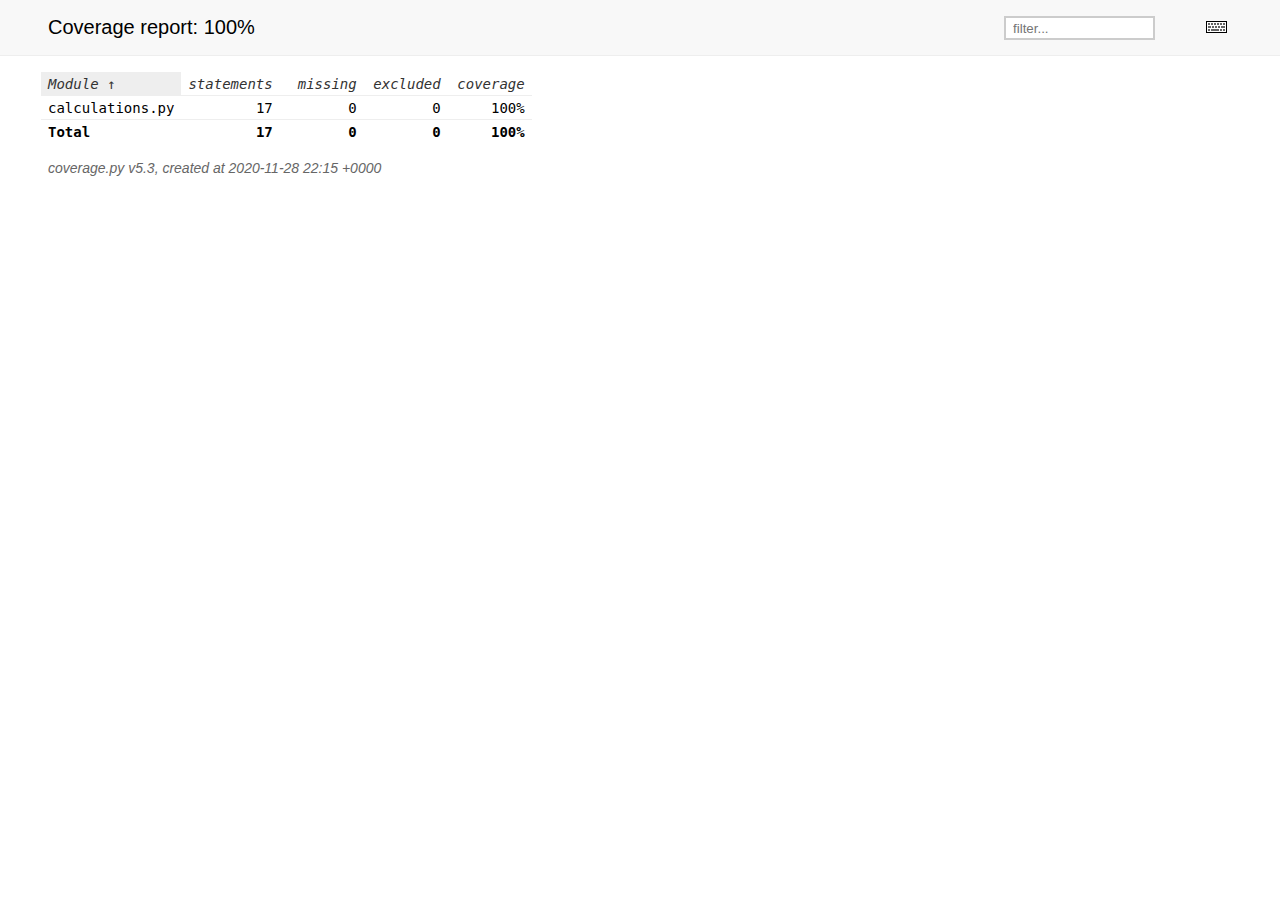
<file: htmlcov/index.html>
<!DOCTYPE html>
<html>
<head>
    <meta http-equiv="Content-Type" content="text/html; charset=utf-8">
    <title>Coverage report</title>
    <link rel="stylesheet" href="style.css" type="text/css">
    <script type="text/javascript" src="jquery.min.js"></script>
    <script type="text/javascript" src="jquery.ba-throttle-debounce.min.js"></script>
    <script type="text/javascript" src="jquery.tablesorter.min.js"></script>
    <script type="text/javascript" src="jquery.hotkeys.js"></script>
    <script type="text/javascript" src="coverage_html.js"></script>
    <script type="text/javascript">
        jQuery(document).ready(coverage.index_ready);
    </script>
</head>
<body class="indexfile">
<div id="header">
    <div class="content">
        <h1>Coverage report:
            <span class="pc_cov">100%</span>
        </h1>
        <img id="keyboard_icon" src="keybd_closed.png" alt="Show keyboard shortcuts" />
        <form id="filter_container">
            <input id="filter" type="text" value="" placeholder="filter..." />
        </form>
    </div>
</div>
<div class="help_panel">
    <img id="panel_icon" src="keybd_open.png" alt="Hide keyboard shortcuts" />
    <p class="legend">Hot-keys on this page</p>
    <div>
    <p class="keyhelp">
        <span class="key">n</span>
        <span class="key">s</span>
        <span class="key">m</span>
        <span class="key">x</span>
        <span class="key">c</span> &nbsp; change column sorting
    </p>
    </div>
</div>
<div id="index">
    <table class="index">
        <thead>
            <tr class="tablehead" title="Click to sort">
                <th class="name left headerSortDown shortkey_n">Module</th>
                <th class="shortkey_s">statements</th>
                <th class="shortkey_m">missing</th>
                <th class="shortkey_x">excluded</th>
                <th class="right shortkey_c">coverage</th>
            </tr>
        </thead>
        <tfoot>
            <tr class="total">
                <td class="name left">Total</td>
                <td>17</td>
                <td>0</td>
                <td>0</td>
                <td class="right" data-ratio="17 17">100%</td>
            </tr>
        </tfoot>
        <tbody>
            <tr class="file">
                <td class="name left"><a href="calculations_py.html">calculations.py</a></td>
                <td>17</td>
                <td>0</td>
                <td>0</td>
                <td class="right" data-ratio="17 17">100%</td>
            </tr>
        </tbody>
    </table>
    <p id="no_rows">
        No items found using the specified filter.
    </p>
</div>
<div id="footer">
    <div class="content">
        <p>
            <a class="nav" href="https://coverage.readthedocs.io">coverage.py v5.3</a>,
            created at 2020-11-28 22:15 +0000
        </p>
    </div>
</div>
</body>
</html>
</file>
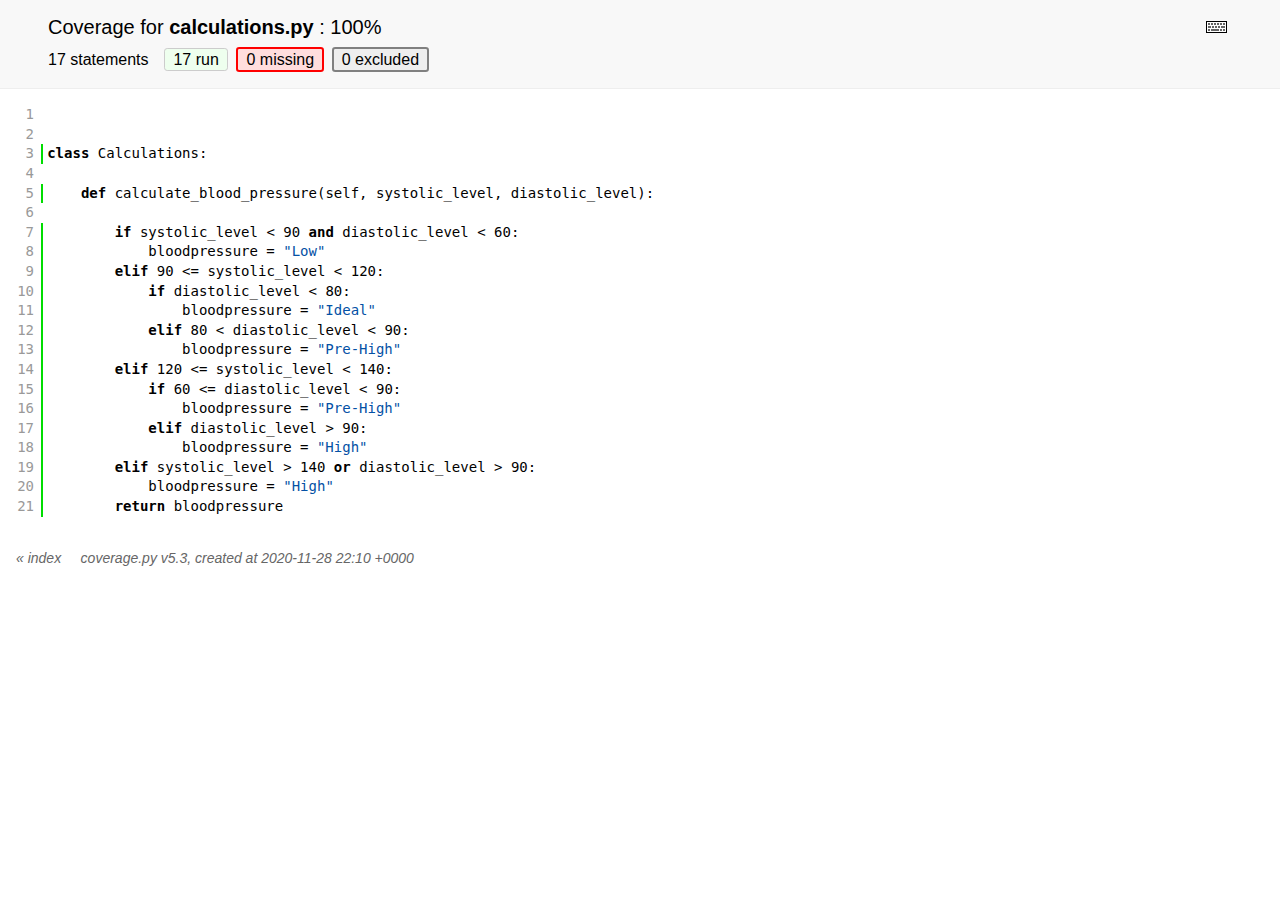
<file: htmlcov/calculations_py.html>
<!DOCTYPE html>
<html>
<head>
    <meta http-equiv="Content-Type" content="text/html; charset=utf-8">
    <meta http-equiv="X-UA-Compatible" content="IE=emulateIE7" />
    <title>Coverage for calculations.py: 100%</title>
    <link rel="stylesheet" href="style.css" type="text/css">
    <script type="text/javascript" src="jquery.min.js"></script>
    <script type="text/javascript" src="jquery.hotkeys.js"></script>
    <script type="text/javascript" src="jquery.isonscreen.js"></script>
    <script type="text/javascript" src="coverage_html.js"></script>
    <script type="text/javascript">
        jQuery(document).ready(coverage.pyfile_ready);
    </script>
</head>
<body class="pyfile">
<div id="header">
    <div class="content">
        <h1>Coverage for <b>calculations.py</b> :
            <span class="pc_cov">100%</span>
        </h1>
        <img id="keyboard_icon" src="keybd_closed.png" alt="Show keyboard shortcuts" />
        <h2 class="stats">
            17 statements &nbsp;
            <button type="button" class="run shortkey_r button_toggle_run" title="Toggle lines run">17 run</button>
            <button type="button" class="mis show_mis shortkey_m button_toggle_mis" title="Toggle lines missing">0 missing</button>
            <button type="button" class="exc show_exc shortkey_x button_toggle_exc" title="Toggle lines excluded">0 excluded</button>
        </h2>
    </div>
</div>
<div class="help_panel">
    <img id="panel_icon" src="keybd_open.png" alt="Hide keyboard shortcuts" />
    <p class="legend">Hot-keys on this page</p>
    <div>
    <p class="keyhelp">
        <span class="key">r</span>
        <span class="key">m</span>
        <span class="key">x</span>
        <span class="key">p</span> &nbsp; toggle line displays
    </p>
    <p class="keyhelp">
        <span class="key">j</span>
        <span class="key">k</span> &nbsp; next/prev highlighted chunk
    </p>
    <p class="keyhelp">
        <span class="key">0</span> &nbsp; (zero) top of page
    </p>
    <p class="keyhelp">
        <span class="key">1</span> &nbsp; (one) first highlighted chunk
    </p>
    </div>
</div>
<div id="source">
    <p id="t1" class="pln"><span class="n"><a href="#t1">1</a></span><span class="t">&nbsp;</span><span class="r"></span></p>
    <p id="t2" class="pln"><span class="n"><a href="#t2">2</a></span><span class="t">&nbsp;</span><span class="r"></span></p>
    <p id="t3" class="run"><span class="n"><a href="#t3">3</a></span><span class="t"><span class="key">class</span> <span class="nam">Calculations</span><span class="op">:</span>&nbsp;</span><span class="r"></span></p>
    <p id="t4" class="pln"><span class="n"><a href="#t4">4</a></span><span class="t">&nbsp;</span><span class="r"></span></p>
    <p id="t5" class="run"><span class="n"><a href="#t5">5</a></span><span class="t">    <span class="key">def</span> <span class="nam">calculate_blood_pressure</span><span class="op">(</span><span class="nam">self</span><span class="op">,</span> <span class="nam">systolic_level</span><span class="op">,</span> <span class="nam">diastolic_level</span><span class="op">)</span><span class="op">:</span>&nbsp;</span><span class="r"></span></p>
    <p id="t6" class="pln"><span class="n"><a href="#t6">6</a></span><span class="t">&nbsp;</span><span class="r"></span></p>
    <p id="t7" class="run"><span class="n"><a href="#t7">7</a></span><span class="t">        <span class="key">if</span> <span class="nam">systolic_level</span> <span class="op">&lt;</span> <span class="num">90</span> <span class="key">and</span> <span class="nam">diastolic_level</span> <span class="op">&lt;</span> <span class="num">60</span><span class="op">:</span>&nbsp;</span><span class="r"></span></p>
    <p id="t8" class="run"><span class="n"><a href="#t8">8</a></span><span class="t">            <span class="nam">bloodpressure</span> <span class="op">=</span> <span class="str">"Low"</span>&nbsp;</span><span class="r"></span></p>
    <p id="t9" class="run"><span class="n"><a href="#t9">9</a></span><span class="t">        <span class="key">elif</span> <span class="num">90</span> <span class="op">&lt;=</span> <span class="nam">systolic_level</span> <span class="op">&lt;</span> <span class="num">120</span><span class="op">:</span>&nbsp;</span><span class="r"></span></p>
    <p id="t10" class="run"><span class="n"><a href="#t10">10</a></span><span class="t">            <span class="key">if</span> <span class="nam">diastolic_level</span> <span class="op">&lt;</span> <span class="num">80</span><span class="op">:</span>&nbsp;</span><span class="r"></span></p>
    <p id="t11" class="run"><span class="n"><a href="#t11">11</a></span><span class="t">                <span class="nam">bloodpressure</span> <span class="op">=</span> <span class="str">"Ideal"</span>&nbsp;</span><span class="r"></span></p>
    <p id="t12" class="run"><span class="n"><a href="#t12">12</a></span><span class="t">            <span class="key">elif</span> <span class="num">80</span> <span class="op">&lt;</span> <span class="nam">diastolic_level</span> <span class="op">&lt;</span> <span class="num">90</span><span class="op">:</span>&nbsp;</span><span class="r"></span></p>
    <p id="t13" class="run"><span class="n"><a href="#t13">13</a></span><span class="t">                <span class="nam">bloodpressure</span> <span class="op">=</span> <span class="str">"Pre-High"</span>&nbsp;</span><span class="r"></span></p>
    <p id="t14" class="run"><span class="n"><a href="#t14">14</a></span><span class="t">        <span class="key">elif</span> <span class="num">120</span> <span class="op">&lt;=</span> <span class="nam">systolic_level</span> <span class="op">&lt;</span> <span class="num">140</span><span class="op">:</span>&nbsp;</span><span class="r"></span></p>
    <p id="t15" class="run"><span class="n"><a href="#t15">15</a></span><span class="t">            <span class="key">if</span> <span class="num">60</span> <span class="op">&lt;=</span> <span class="nam">diastolic_level</span> <span class="op">&lt;</span> <span class="num">90</span><span class="op">:</span>&nbsp;</span><span class="r"></span></p>
    <p id="t16" class="run"><span class="n"><a href="#t16">16</a></span><span class="t">                <span class="nam">bloodpressure</span> <span class="op">=</span> <span class="str">"Pre-High"</span>&nbsp;</span><span class="r"></span></p>
    <p id="t17" class="run"><span class="n"><a href="#t17">17</a></span><span class="t">            <span class="key">elif</span> <span class="nam">diastolic_level</span> <span class="op">></span> <span class="num">90</span><span class="op">:</span>&nbsp;</span><span class="r"></span></p>
    <p id="t18" class="run"><span class="n"><a href="#t18">18</a></span><span class="t">                <span class="nam">bloodpressure</span> <span class="op">=</span> <span class="str">"High"</span>&nbsp;</span><span class="r"></span></p>
    <p id="t19" class="run"><span class="n"><a href="#t19">19</a></span><span class="t">        <span class="key">elif</span> <span class="nam">systolic_level</span> <span class="op">></span> <span class="num">140</span> <span class="key">or</span> <span class="nam">diastolic_level</span> <span class="op">></span> <span class="num">90</span><span class="op">:</span>&nbsp;</span><span class="r"></span></p>
    <p id="t20" class="run"><span class="n"><a href="#t20">20</a></span><span class="t">            <span class="nam">bloodpressure</span> <span class="op">=</span> <span class="str">"High"</span>&nbsp;</span><span class="r"></span></p>
    <p id="t21" class="run"><span class="n"><a href="#t21">21</a></span><span class="t">        <span class="key">return</span> <span class="nam">bloodpressure</span>&nbsp;</span><span class="r"></span></p>
</div>
<div id="footer">
    <div class="content">
        <p>
            <a class="nav" href="index.html">&#xab; index</a> &nbsp; &nbsp; <a class="nav" href="https://coverage.readthedocs.io">coverage.py v5.3</a>,
            created at 2020-11-28 22:10 +0000
        </p>
    </div>
</div>
</body>
</html>
</file>
<file: htmlcov/style.css>
@charset "UTF-8";
/* Licensed under the Apache License: http://www.apache.org/licenses/LICENSE-2.0 */
/* For details: https://github.com/nedbat/coveragepy/blob/master/NOTICE.txt */
/* Don't edit this .css file. Edit the .scss file instead! */
html, body, h1, h2, h3, p, table, td, th { margin: 0; padding: 0; border: 0; font-weight: inherit; font-style: inherit; font-size: 100%; font-family: inherit; vertical-align: baseline; }

body { font-family: -apple-system, BlinkMacSystemFont, "Segoe UI", Roboto, Ubuntu, Cantarell, "Helvetica Neue", sans-serif; font-size: 1em; background: #fff; color: #000; }

@media (prefers-color-scheme: dark) { body { background: #1e1e1e; } }

@media (prefers-color-scheme: dark) { body { color: #eee; } }

html > body { font-size: 16px; }

a:active, a:focus { outline: 2px dashed #007acc; }

p { font-size: .875em; line-height: 1.4em; }

table { border-collapse: collapse; }

td { vertical-align: top; }

table tr.hidden { display: none !important; }

p#no_rows { display: none; font-size: 1.2em; }

a.nav { text-decoration: none; color: inherit; }

a.nav:hover { text-decoration: underline; color: inherit; }

#header { background: #f8f8f8; width: 100%; border-bottom: 1px solid #eee; }

@media (prefers-color-scheme: dark) { #header { background: black; } }

@media (prefers-color-scheme: dark) { #header { border-color: #333; } }

.indexfile #footer { margin: 1rem 3rem; }

.pyfile #footer { margin: 1rem 1rem; }

#footer .content { padding: 0; color: #666; font-style: italic; }

@media (prefers-color-scheme: dark) { #footer .content { color: #aaa; } }

#index { margin: 1rem 0 0 3rem; }

#header .content { padding: 1rem 3rem; }

h1 { font-size: 1.25em; display: inline-block; }

#filter_container { float: right; margin: 0 2em 0 0; }

#filter_container input { width: 10em; padding: 0.2em 0.5em; border: 2px solid #ccc; background: #fff; color: #000; }

@media (prefers-color-scheme: dark) { #filter_container input { border-color: #444; } }

@media (prefers-color-scheme: dark) { #filter_container input { background: #1e1e1e; } }

@media (prefers-color-scheme: dark) { #filter_container input { color: #eee; } }

#filter_container input:focus { border-color: #007acc; }

h2.stats { margin-top: .5em; font-size: 1em; }

.stats button { font-family: inherit; font-size: inherit; border: 1px solid; border-radius: .2em; color: inherit; padding: .1em .5em; margin: 1px calc(.1em + 1px); cursor: pointer; border-color: #ccc; }

@media (prefers-color-scheme: dark) { .stats button { border-color: #444; } }

.stats button:active, .stats button:focus { outline: 2px dashed #007acc; }

.stats button:active, .stats button:focus { outline: 2px dashed #007acc; }

.stats button.run { background: #eeffee; }

@media (prefers-color-scheme: dark) { .stats button.run { background: #373d29; } }

.stats button.run.show_run { background: #dfd; border: 2px solid #00dd00; margin: 0 .1em; }

@media (prefers-color-scheme: dark) { .stats button.run.show_run { background: #373d29; } }

.stats button.mis { background: #ffeeee; }

@media (prefers-color-scheme: dark) { .stats button.mis { background: #4b1818; } }

.stats button.mis.show_mis { background: #fdd; border: 2px solid #ff0000; margin: 0 .1em; }

@media (prefers-color-scheme: dark) { .stats button.mis.show_mis { background: #4b1818; } }

.stats button.exc { background: #f7f7f7; }

@media (prefers-color-scheme: dark) { .stats button.exc { background: #333; } }

.stats button.exc.show_exc { background: #eee; border: 2px solid #808080; margin: 0 .1em; }

@media (prefers-color-scheme: dark) { .stats button.exc.show_exc { background: #333; } }

.stats button.par { background: #ffffd5; }

@media (prefers-color-scheme: dark) { .stats button.par { background: #650; } }

.stats button.par.show_par { background: #ffa; border: 2px solid #dddd00; margin: 0 .1em; }

@media (prefers-color-scheme: dark) { .stats button.par.show_par { background: #650; } }

.help_panel, #source p .annotate.long { display: none; position: absolute; z-index: 999; background: #ffffcc; border: 1px solid #888; border-radius: .2em; color: #333; padding: .25em .5em; }

#source p .annotate.long { white-space: normal; float: right; top: 1.75em; right: 1em; height: auto; }

#keyboard_icon { float: right; margin: 5px; cursor: pointer; }

.help_panel { padding: .5em; border: 1px solid #883; }

.help_panel .legend { font-style: italic; margin-bottom: 1em; }

.indexfile .help_panel { width: 20em; min-height: 4em; }

.pyfile .help_panel { width: 16em; min-height: 8em; }

#panel_icon { float: right; cursor: pointer; }

.keyhelp { margin: .75em; }

.keyhelp .key { border: 1px solid black; border-color: #888 #333 #333 #888; padding: .1em .35em; font-family: SFMono-Regular, Menlo, Monaco, Consolas, monospace; font-weight: bold; background: #eee; }

#source { padding: 1em 0 1em 3rem; font-family: SFMono-Regular, Menlo, Monaco, Consolas, monospace; }

#source p { position: relative; white-space: pre; }

#source p * { box-sizing: border-box; }

#source p .n { float: left; text-align: right; width: 3rem; box-sizing: border-box; margin-left: -3rem; padding-right: 1em; color: #999; }

@media (prefers-color-scheme: dark) { #source p .n { color: #777; } }

#source p .n a { text-decoration: none; color: #999; }

@media (prefers-color-scheme: dark) { #source p .n a { color: #777; } }

#source p .n a:hover { text-decoration: underline; color: #999; }

@media (prefers-color-scheme: dark) { #source p .n a:hover { color: #777; } }

#source p.highlight .n { background: #ffdd00; }

#source p .t { display: inline-block; width: 100%; box-sizing: border-box; margin-left: -.5em; padding-left: 0.3em; border-left: 0.2em solid #fff; }

@media (prefers-color-scheme: dark) { #source p .t { border-color: #1e1e1e; } }

#source p .t:hover { background: #f2f2f2; }

@media (prefers-color-scheme: dark) { #source p .t:hover { background: #282828; } }

#source p .t:hover ~ .r .annotate.long { display: block; }

#source p .t .com { color: #008000; font-style: italic; line-height: 1px; }

@media (prefers-color-scheme: dark) { #source p .t .com { color: #6A9955; } }

#source p .t .key { font-weight: bold; line-height: 1px; }

#source p .t .str { color: #0451A5; }

@media (prefers-color-scheme: dark) { #source p .t .str { color: #9CDCFE; } }

#source p.mis .t { border-left: 0.2em solid #ff0000; }

#source p.mis.show_mis .t { background: #fdd; }

@media (prefers-color-scheme: dark) { #source p.mis.show_mis .t { background: #4b1818; } }

#source p.mis.show_mis .t:hover { background: #f2d2d2; }

@media (prefers-color-scheme: dark) { #source p.mis.show_mis .t:hover { background: #532323; } }

#source p.run .t { border-left: 0.2em solid #00dd00; }

#source p.run.show_run .t { background: #dfd; }

@media (prefers-color-scheme: dark) { #source p.run.show_run .t { background: #373d29; } }

#source p.run.show_run .t:hover { background: #d2f2d2; }

@media (prefers-color-scheme: dark) { #source p.run.show_run .t:hover { background: #404633; } }

#source p.exc .t { border-left: 0.2em solid #808080; }

#source p.exc.show_exc .t { background: #eee; }

@media (prefers-color-scheme: dark) { #source p.exc.show_exc .t { background: #333; } }

#source p.exc.show_exc .t:hover { background: #e2e2e2; }

@media (prefers-color-scheme: dark) { #source p.exc.show_exc .t:hover { background: #3c3c3c; } }

#source p.par .t { border-left: 0.2em solid #dddd00; }

#source p.par.show_par .t { background: #ffa; }

@media (prefers-color-scheme: dark) { #source p.par.show_par .t { background: #650; } }

#source p.par.show_par .t:hover { background: #f2f2a2; }

@media (prefers-color-scheme: dark) { #source p.par.show_par .t:hover { background: #6d5d0c; } }

#source p .r { position: absolute; top: 0; right: 2.5em; font-family: -apple-system, BlinkMacSystemFont, "Segoe UI", Roboto, Ubuntu, Cantarell, "Helvetica Neue", sans-serif; }

#source p .annotate { font-family: -apple-system, BlinkMacSystemFont, "Segoe UI", Roboto, Ubuntu, Cantarell, "Helvetica Neue", sans-serif; color: #666; padding-right: .5em; }

@media (prefers-color-scheme: dark) { #source p .annotate { color: #ddd; } }

#source p .annotate.short:hover ~ .long { display: block; }

#source p .annotate.long { width: 30em; right: 2.5em; }

#source p input { display: none; }

#source p input ~ .r label.ctx { cursor: pointer; border-radius: .25em; }

#source p input ~ .r label.ctx::before { content: "▶ "; }

#source p input ~ .r label.ctx:hover { background: #d5f7ff; color: #666; }

@media (prefers-color-scheme: dark) { #source p input ~ .r label.ctx:hover { background: #0f3a42; } }

@media (prefers-color-scheme: dark) { #source p input ~ .r label.ctx:hover { color: #aaa; } }

#source p input:checked ~ .r label.ctx { background: #aef; color: #666; border-radius: .75em .75em 0 0; padding: 0 .5em; margin: -.25em 0; }

@media (prefers-color-scheme: dark) { #source p input:checked ~ .r label.ctx { background: #056; } }

@media (prefers-color-scheme: dark) { #source p input:checked ~ .r label.ctx { color: #aaa; } }

#source p input:checked ~ .r label.ctx::before { content: "▼ "; }

#source p input:checked ~ .ctxs { padding: .25em .5em; overflow-y: scroll; max-height: 10.5em; }

#source p label.ctx { color: #999; display: inline-block; padding: 0 .5em; font-size: .8333em; }

@media (prefers-color-scheme: dark) { #source p label.ctx { color: #777; } }

#source p .ctxs { display: block; max-height: 0; overflow-y: hidden; transition: all .2s; padding: 0 .5em; font-family: -apple-system, BlinkMacSystemFont, "Segoe UI", Roboto, Ubuntu, Cantarell, "Helvetica Neue", sans-serif; white-space: nowrap; background: #aef; border-radius: .25em; margin-right: 1.75em; }

@media (prefers-color-scheme: dark) { #source p .ctxs { background: #056; } }

#source p .ctxs span { display: block; text-align: right; }

#index { font-family: SFMono-Regular, Menlo, Monaco, Consolas, monospace; font-size: 0.875em; }

#index table.index { margin-left: -.5em; }

#index td, #index th { text-align: right; width: 5em; padding: .25em .5em; border-bottom: 1px solid #eee; }

@media (prefers-color-scheme: dark) { #index td, #index th { border-color: #333; } }

#index td.name, #index th.name { text-align: left; width: auto; }

#index th { font-style: italic; color: #333; cursor: pointer; }

@media (prefers-color-scheme: dark) { #index th { color: #ddd; } }

#index th:hover { background: #eee; }

@media (prefers-color-scheme: dark) { #index th:hover { background: #333; } }

#index th.headerSortDown, #index th.headerSortUp { white-space: nowrap; background: #eee; }

@media (prefers-color-scheme: dark) { #index th.headerSortDown, #index th.headerSortUp { background: #333; } }

#index th.headerSortDown:after { content: " ↑"; }

#index th.headerSortUp:after { content: " ↓"; }

#index td.name a { text-decoration: none; color: inherit; }

#index tr.total td, #index tr.total_dynamic td { font-weight: bold; border-top: 1px solid #ccc; border-bottom: none; }

#index tr.file:hover { background: #eee; }

@media (prefers-color-scheme: dark) { #index tr.file:hover { background: #333; } }

#index tr.file:hover td.name { text-decoration: underline; color: inherit; }

#scroll_marker { position: fixed; right: 0; top: 0; width: 16px; height: 100%; background: #fff; border-left: 1px solid #eee; will-change: transform; }

@media (prefers-color-scheme: dark) { #scroll_marker { background: #1e1e1e; } }

@media (prefers-color-scheme: dark) { #scroll_marker { border-color: #333; } }

#scroll_marker .marker { background: #ccc; position: absolute; min-height: 3px; width: 100%; }

@media (prefers-color-scheme: dark) { #scroll_marker .marker { background: #444; } }
</file>
